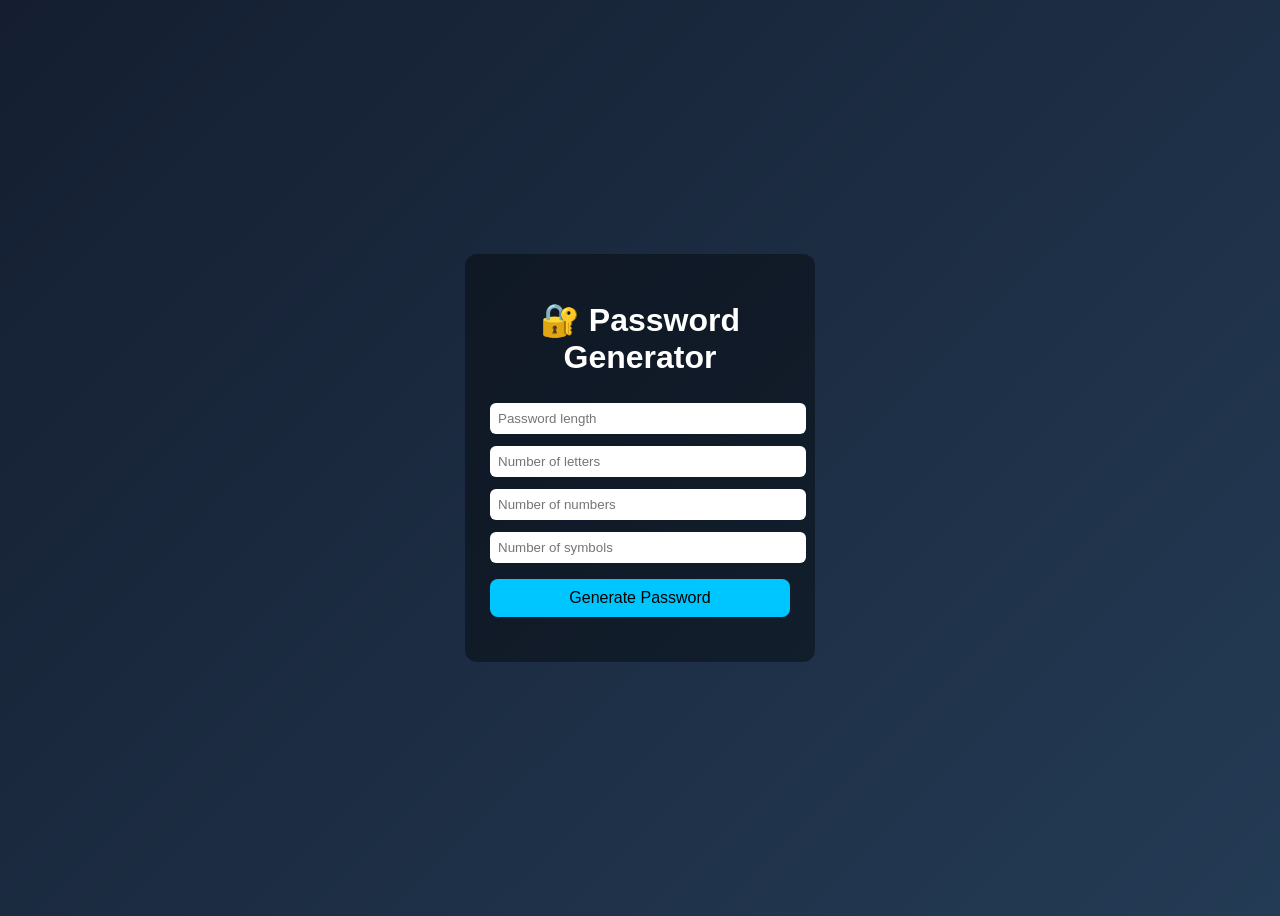
<file: password-generator/index.html>
<!DOCTYPE html>
<html lang="en">
<head>
  <meta charset="UTF-8">
  <title>Password Generator</title>
  <link rel="stylesheet" href="style.css">
</head>
<body>

<div class="container">
  <h1>🔐 Password Generator</h1>

  <input type="number" id="size" placeholder="Password length">
  <input type="number" id="letters" placeholder="Number of letters">
  <input type="number" id="numbers" placeholder="Number of numbers">
  <input type="number" id="symbols" placeholder="Number of symbols">

  <button onclick="generatePassword()">Generate Password</button>

  <p id="strength"></p>
  <h2 id="result"></h2>
</div>

<script src="script.js"></script>
</body>
</html>
</file>
<file: password-generator/style.css>
body {
  background: linear-gradient(135deg, #141e30, #243b55);
  font-family: Arial, sans-serif;
  color: white;
  display: flex;
  justify-content: center;
  align-items: center;
  height: 100vh;
}

.container {
  background: rgba(0, 0, 0, 0.4);
  padding: 25px;
  border-radius: 12px;
  width: 300px;
  text-align: center;
}

input {
  width: 100%;
  margin: 6px 0;
  padding: 8px;
  border-radius: 6px;
  border: none;
}

button {
  width: 100%;
  padding: 10px;
  margin-top: 10px;
  border: none;
  border-radius: 8px;
  background: #00c6ff;
  font-size: 16px;
  cursor: pointer;
}

button:hover {
  background: #0072ff;
}
</file>
